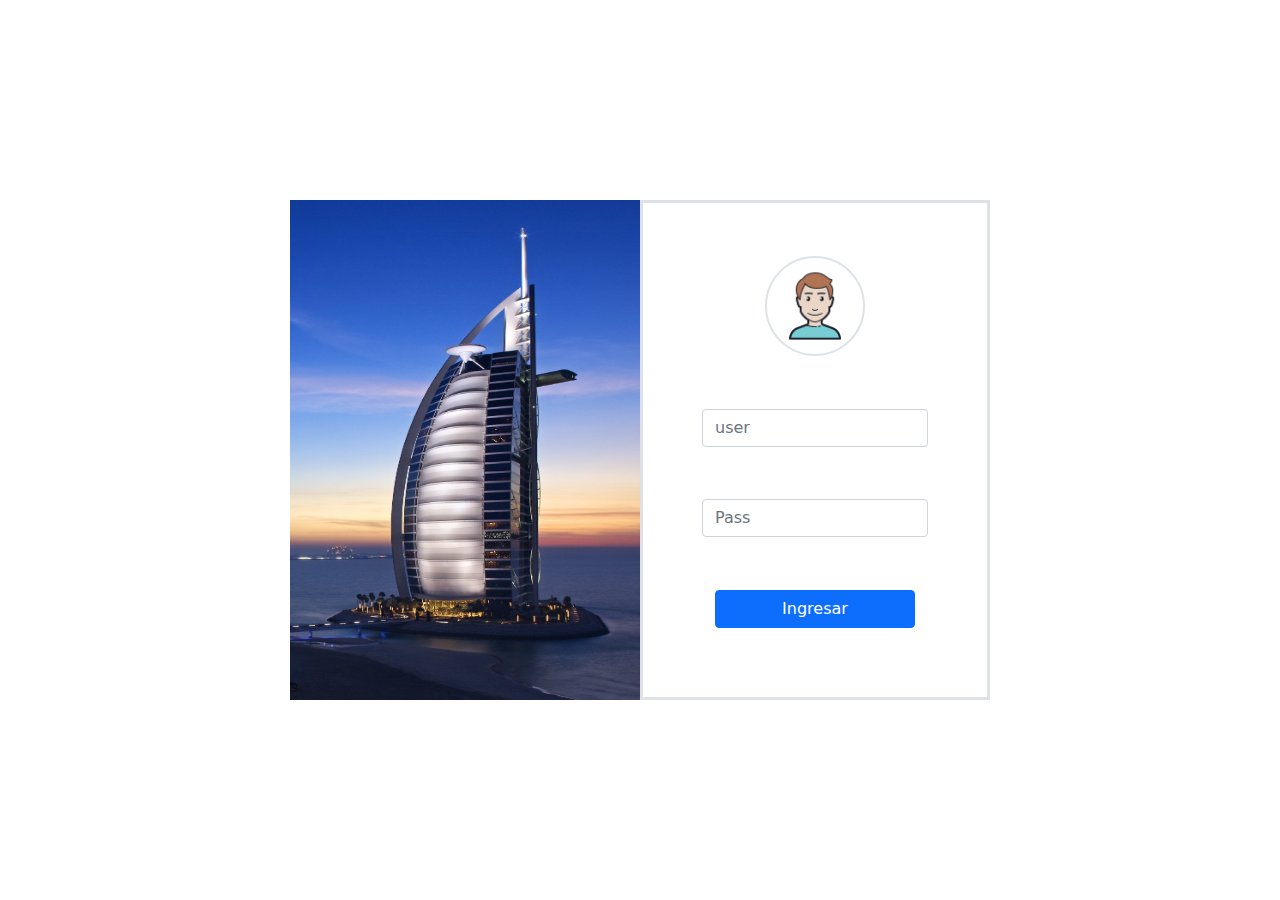
<file: index.html>
<!DOCTYPE html>
<html lang="en">
  <head>
    <meta charset="UTF-8" />
    <meta http-equiv="X-UA-Compatible" content="IE=edge" />
    <meta name="viewport" content="width=device-width, initial-scale=1.0" />
    <link rel="stylesheet" href="./css/bootstrap.min.css" />
    <link rel="stylesheet" href="./css/style.css" />
    <title>Login</title>
  </head>
  <body>
    <div
      class="
        container-fluid
        d-flex
        flex-row
        justify-content-center
        align-items-center
        vh-100
      "
    >
      <div class="col-4 size-img">
        <img src="./libs/dubai.jpg" class="img-1" alt="" />
      </div>
      <form
        class="
          col-8
          d-flex
          flex-column
          justify-content-evenly
          align-items-center
          border border-3
          mg-3
          size-img
        "
      >
        <div class="rounded-circle border border-2 size-logo">
          <img src="./libs/user.png" class="logo" alt="" />
        </div>
        <div>
          <input
            type="text"
            class="form-control"
            id="user"
            placeholder="user"
          />
        </div>
        <div>
          <input class="form-control" id="pass" placeholder="Pass" />
        </div>
        <div class="col-auto">
          <button type="submit" class="btn btn-primary mb-3 button" id="boton">
            Ingresar
          </button>
        </div>
      </form>
    </div>

    <script src="./js/jquery.js"></script>
    <script src="./js/bootstrap.min.js"></script>
    <script src="./js/scrip.js"></script>
  </body>
</html>
</file>
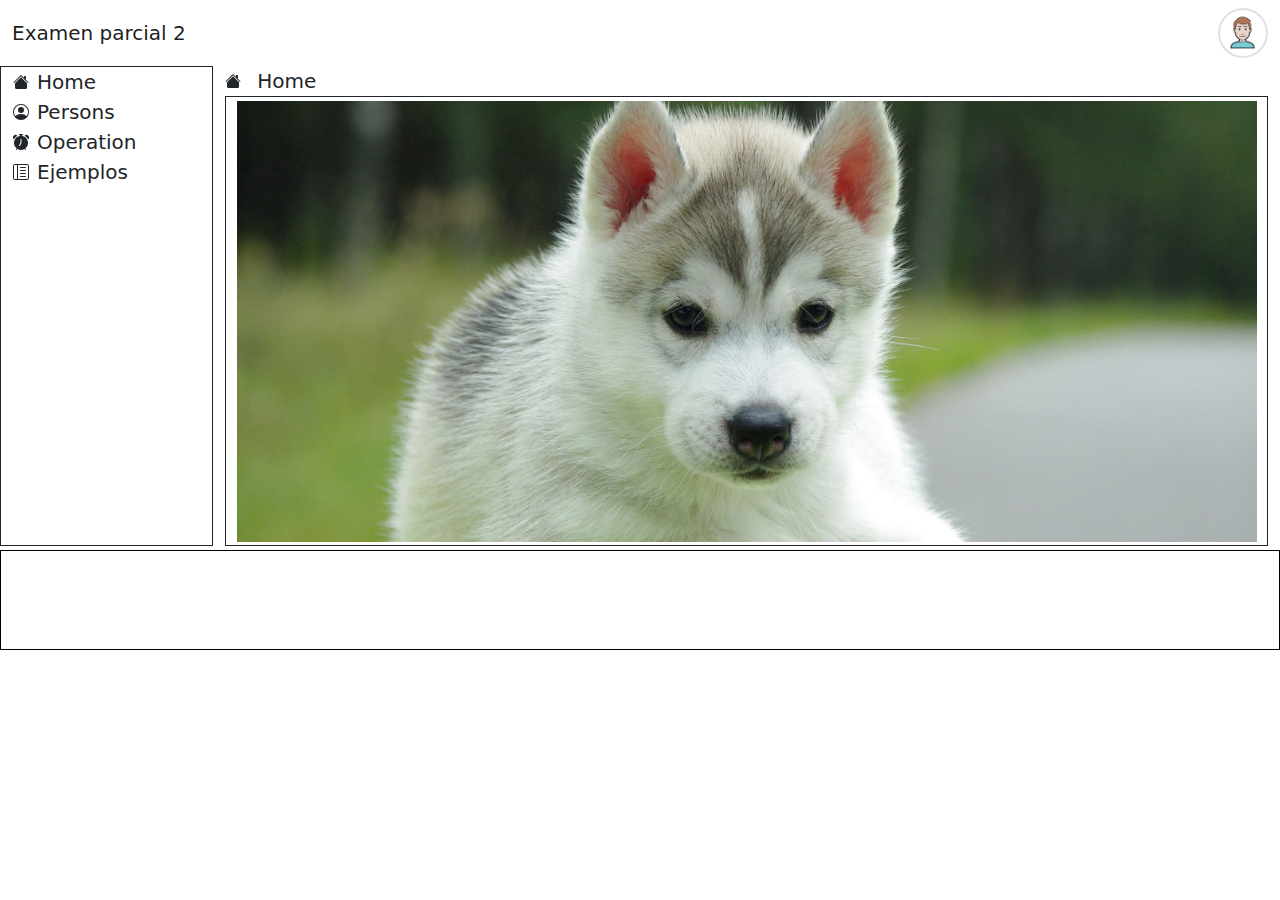
<file: menu.html>
<!DOCTYPE html>
<!DOCTYPE html>
<html lang="en">
  <head>
    <meta charset="UTF-8" />
    <meta http-equiv="X-UA-Compatible" content="IE=edge" />
    <meta name="viewport" content="width=device-width, initial-scale=1.0" />
    <title>Sistema Boostrap</title>
    <link rel="stylesheet" href="./css/bootstrap.min.css" />
    <link rel="stylesheet" href="./css/style.css" />
    <link
      rel="stylesheet"
      href="https://cdnjs.cloudflare.com/ajax/libs/font-awesome/4.7.0/css/font-awesome.css"
    />
  </head>

  <body>
    <header class="container-fluid bg-danger size-header bg-white">
      <nav
        class="navbar navbar-expand navbar-light bg-danger bg-white border-1"
      >
        <a class="navbar-brand">Examen parcial 2</a>
        <div
          class="collapse navbar-collapse d-flex flex-row justify-content-end"
          id="navbarNav"
        >
          <ul class="navbar-nav">
            <li class="nav-item">
              <div class="rounded-circle border border-2 logo-menu">
                <img src="./libs/user.png" class="logo-2" alt="" />
              </div>
            </li>
          </ul>
        </div>
      </nav>
    </header>

    <!-- Parte principal -->
    <div class="container-fluid size-main">
      <div class="row size-div">
        <section
          class="
            col-2
            bg-white
            mh-100
            size-section
            border border-dark
            rounded-5
            size-nav-l
          "
        >
          <div class="d-flex flex-row align-items-center size-menu menu-1">
            <svg
              xmlns="http://www.w3.org/2000/svg"
              width="16"
              height="16"
              fill="currentColor"
              class="bi bi-house-fill"
              viewBox="0 0 16 16"
            >
              <path
                fill-rule="evenodd"
                d="m8 3.293 6 6V13.5a1.5 1.5 0 0 1-1.5 1.5h-9A1.5 1.5 0 0 1 2 13.5V9.293l6-6zm5-.793V6l-2-2V2.5a.5.5 0 0 1 .5-.5h1a.5.5 0 0 1 .5.5z"
              />
              <path
                fill-rule="evenodd"
                d="M7.293 1.5a1 1 0 0 1 1.414 0l6.647 6.646a.5.5 0 0 1-.708.708L8 2.207 1.354 8.854a.5.5 0 1 1-.708-.708L7.293 1.5z"
              />
            </svg>
            <a
              class="fs-5 text-dark d-block text-decoration-none ms-2"
              id="home"
              href="#"
              >Home</a
            >
          </div>

          <div class="d-flex flex-row align-items-center size-menu menu-1">
            <svg
              xmlns="http://www.w3.org/2000/svg"
              width="16"
              height="16"
              fill="currentColor"
              class="bi bi-person-circle"
              viewBox="0 0 16 16"
            >
              <path d="M11 6a3 3 0 1 1-6 0 3 3 0 0 1 6 0z" />
              <path
                fill-rule="evenodd"
                d="M0 8a8 8 0 1 1 16 0A8 8 0 0 1 0 8zm8-7a7 7 0 0 0-5.468 11.37C3.242 11.226 4.805 10 8 10s4.757 1.225 5.468 2.37A7 7 0 0 0 8 1z"
              />
            </svg>
            <a
              class="fs-5 text-dark d-block text-decoration-none ms-2"
              href="#"
              id="person"
              onclick="pagina(1)"
              >Persons</a
            >
          </div>

          <div class="d-flex flex-row align-items-center size-menu menu-1">
            <svg
              xmlns="http://www.w3.org/2000/svg"
              width="16"
              height="16"
              fill="currentColor"
              class="bi bi-alarm-fill"
              viewBox="0 0 16 16"
            >
              <path
                class="text.dark"
                d="M6 .5a.5.5 0 0 1 .5-.5h3a.5.5 0 0 1 0 1H9v1.07a7.001 7.001 0 0 1 3.274 12.474l.601.602a.5.5 0 0 1-.707.708l-.746-.746A6.97 6.97 0 0 1 8 16a6.97 6.97 0 0 1-3.422-.892l-.746.746a.5.5 0 0 1-.707-.708l.602-.602A7.001 7.001 0 0 1 7 2.07V1h-.5A.5.5 0 0 1 6 .5zm2.5 5a.5.5 0 0 0-1 0v3.362l-1.429 2.38a.5.5 0 1 0 .858.515l1.5-2.5A.5.5 0 0 0 8.5 9V5.5zM.86 5.387A2.5 2.5 0 1 1 4.387 1.86 8.035 8.035 0 0 0 .86 5.387zM11.613 1.86a2.5 2.5 0 1 1 3.527 3.527 8.035 8.035 0 0 0-3.527-3.527z"
              />
            </svg>
            <a
              class="fs-5 text-dark d-block text-decoration-none ms-2"
              href="#"
              id="operation"
              onclick="pagina(2)"
              >Operation</a
            >
          </div>

          <div class="d-flex flex-row align-items-center size-menu menu-1">
            <svg
              xmlns="http://www.w3.org/2000/svg"
              width="16"
              height="16"
              fill="currentColor"
              class="bi bi-layout-text-sidebar-reverse"
              viewBox="0 0 16 16"
            >
              <path
                d="M12.5 3a.5.5 0 0 1 0 1h-5a.5.5 0 0 1 0-1h5zm0 3a.5.5 0 0 1 0 1h-5a.5.5 0 0 1 0-1h5zm.5 3.5a.5.5 0 0 0-.5-.5h-5a.5.5 0 0 0 0 1h5a.5.5 0 0 0 .5-.5zm-.5 2.5a.5.5 0 0 1 0 1h-5a.5.5 0 0 1 0-1h5z"
              />
              <path
                d="M16 2a2 2 0 0 0-2-2H2a2 2 0 0 0-2 2v12a2 2 0 0 0 2 2h12a2 2 0 0 0 2-2V2zM4 1v14H2a1 1 0 0 1-1-1V2a1 1 0 0 1 1-1h2zm1 0h9a1 1 0 0 1 1 1v12a1 1 0 0 1-1 1H5V1z"
              />
            </svg>
            <a
              class="fs-5 text-dark d-block text-decoration-none ms-2"
              href="#"
              id="ejemplo"
              >Ejemplos</a
            >
          </div>
        </section>
        <section class="col-10">
          <div class="d-flex flex-row align-items-center size-menu menu-1">
            <svg
              xmlns="http://www.w3.org/2000/svg"
              width="16"
              height="16"
              fill="currentColor"
              class="bi bi-house-fill"
              viewBox="0 0 16 16"
            >
              <path
                fill-rule="evenodd"
                d="m8 3.293 6 6V13.5a1.5 1.5 0 0 1-1.5 1.5h-9A1.5 1.5 0 0 1 2 13.5V9.293l6-6zm5-.793V6l-2-2V2.5a.5.5 0 0 1 .5-.5h1a.5.5 0 0 1 .5.5z"
              />
              <path
                fill-rule="evenodd"
                d="M7.293 1.5a1 1 0 0 1 1.414 0l6.647 6.646a.5.5 0 0 1-.708.708L8 2.207 1.354 8.854a.5.5 0 1 1-.708-.708L7.293 1.5z"
              />
            </svg>
            <a
              class="fs-5 text-dark d-block text-decoration-none ms-3"
              id="home"
              href="#"
              >Home</a
            >
          </div>

          <div class="todo border border-dark" id="todo">
            <div class="div todo">
              <img src="./libs/cachorro.jpg" class="logo-2" alt="" />
            </div>
          </div>
        </section>
      </div>
      <div class="row">
        <div
          class="col-12 mt-1 mb-1"
          style="height: 100px; border: 1px solid black"
        ></div>
      </div>
    </div>

    <script src="./js/jquery.js"></script>
    <script src="./js/bootstrap.min.js"></script>
    <script src="./js/menu.js"></script>
  </body>
</html>
</file>
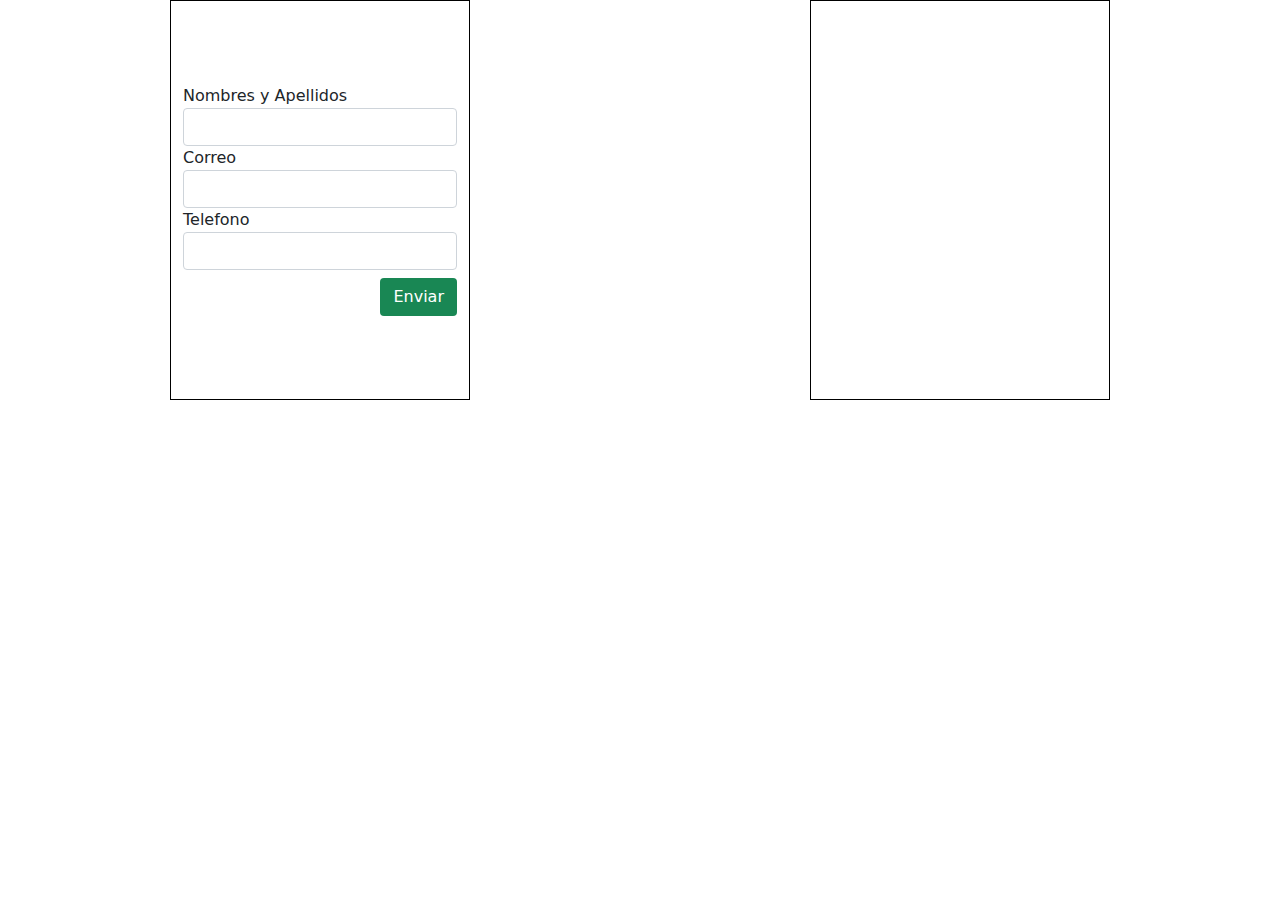
<file: raiz.html>
<!DOCTYPE html>
<html lang="en">
  <head>
    <meta charset="UTF-8" />
    <meta http-equiv="X-UA-Compatible" content="IE=edge" />
    <meta name="viewport" content="width=device-width, initial-scale=1.0" />
    <title>Document</title>
    <link rel="stylesheet" href="./css/bootstrap.min.css" />
  </head>
  <body>
    <div
      class="d-flex flex-row align-items-center justify-content-evenly"
      style="width: 100%"
    >
      <div
        class="container d-flex flex-column justify-content-center"
        style="width: 300px; height: 400px; border: 1px solid black"
      >
        <div class="form-group">
          <label for="text">Nombres y Apellidos</label>
          <input
            type="text"
            name=""
            id="nombre"
            class="form-control"
            placeholder=""
            aria-describedby="helpId"
          />
        </div>
        <div class="form-group">
          <label for="correo">Correo</label>
          <input
            type="text"
            name=""
            id="correo"
            class="form-control"
            placeholder=""
            aria-describedby="helpId"
          />
        </div>
        <div class="form-group">
          <label for="telefono">Telefono</label>
          <input
            type="text"
            name=""
            id="telefono"
            class="form-control"
            placeholder=""
            aria-describedby="helpId"
          />
        </div>
        <div class="d-flex flex-row justify-content-end">
          <button class="btn bg-success mt-2 text-white" id="boton">
            Enviar
          </button>
        </div>
      </div>
      <div
        class="container"
        id="respuesta"
        style="width: 300px; height: 400px; border: 1px solid black"
      ></div>
    </div>
    <script src="./js/jquery.js"></script>
    <script src="./js/bootstrap.min.js"></script>
    <script src="./js/form.js"></script>
  </body>
</html>
</file>
<file: css/style.css>
.size-img {
  width: 350px;
  height: 500px;
}
.img-1 {
  width: 100%;
  height: 100%;
}

.size-logo {
  width: 100px;
  height: 100px;
}

.logo {
  width: 100%;
  height: 100%;
}

.button {
  width: 200px;
}


.logo-menu{
  width: 50px;
  height: 50px;
}

.logo-2{
  width: 100%;
  height: 100%;
}


.size-nav-l{
  height: 480px;
}

.menu-1:active{
  border: 1px solid red;
  border-radius: 2px;
}

.todo{
  display: flex;
  align-items: center;
  justify-content: center;
  height: 450px;
  /* background-color: gray; */
}

.logo-2 {
  width: 98%;
  height: 98%;
}
</file>
